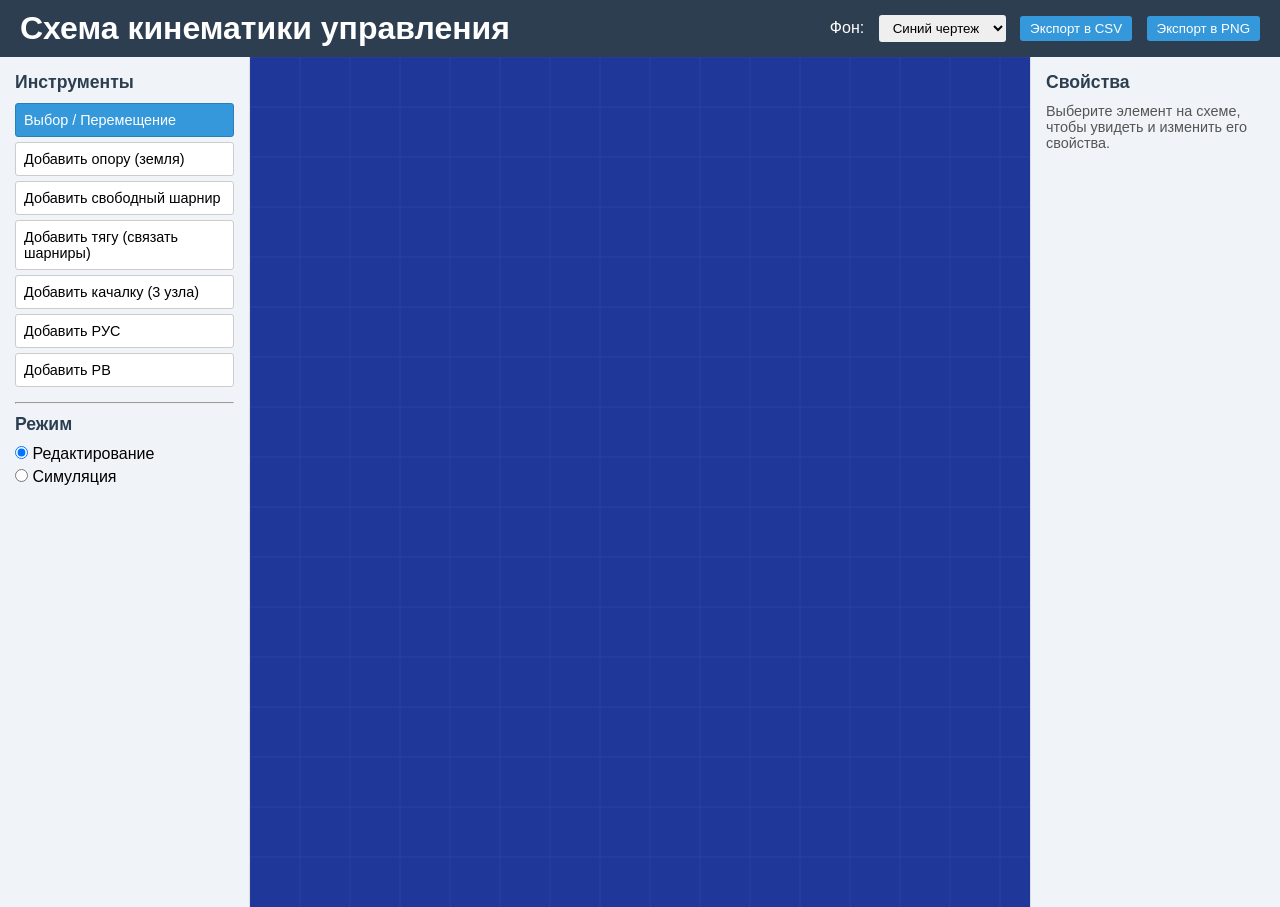
<file: index.html>
<!DOCTYPE html>
<html lang="ru">
<head>
    <meta charset="UTF-8">
    <meta name="viewport" content="width=device-width, initial-scale=1.0">
    <title>Кинематика управления самолетом</title>
    <link rel="stylesheet" href="style.css">
</head>
<body class="theme-blueprint">
    <div id="app">
        <header>
            <h1>Схема кинематики управления</h1>
            <div class="controls">
                <label for="theme-select">Фон:</label>
                <select id="theme-select">
                    <option value="theme-blueprint">Синий чертеж</option>
                    <option value="theme-dark">Темный</option>
                    <option value="theme-light">Светлый</option>
                </select>
                <button id="export-csv">Экспорт в CSV</button>
                <button id="export-png">Экспорт в PNG</button>
            </div>
        </header>
        <div id="main-container">
            <aside id="left-panel">
                <h3>Инструменты</h3>
                <button class="tool-btn active" data-tool="select">Выбор / Перемещение</button>
                <button class="tool-btn" data-tool="add-pivot">Добавить опору (земля)</button>
                <button class="tool-btn" data-tool="add-node">Добавить свободный шарнир</button>
                <button class="tool-btn" data-tool="add-link">Добавить тягу (связать шарниры)</button>
                <button class="tool-btn" data-tool="add-bellcrank">Добавить качалку (3 узла)</button>
                <button class="tool-btn" data-tool="add-stick">Добавить РУС</button>
                <button class="tool-btn" data-tool="add-elevator">Добавить РВ</button>

                <hr style="margin: 10px 0;">
                <h3>Режим</h3>
                <div class="mode-switch">
                    <label style="display: block; margin-bottom: 5px;">
                        <input type="radio" name="mode" value="edit" checked> Редактирование
                    </label>
                    <label style="display: block;">
                        <input type="radio" name="mode" value="sim"> Симуляция
                    </label>
                </div>

                <div id="sim-controls" style="display: none; margin-top: 15px;">
                    <label for="sim-slider" style="display: block; margin-bottom: 5px;">Положение РУС:</label>
                    <input type="range" id="sim-slider" min="-30" max="30" value="0" style="width: 100%;">
                    <button id="play-sim" style="width: 100%; margin-top: 10px;">Воспроизвести</button>
                </div>
            </aside>

            <main id="canvas-container">
                <canvas id="canvas"></canvas>
            </main>

            <aside id="right-panel">
                <h3>Свойства</h3>
                <div id="properties-content">
                    <p style="font-size: 0.9em; color: #555;">Выберите элемент на схеме, чтобы увидеть и изменить его свойства.</p>
                </div>
            </aside>
        </div>
    </div>
    <script src="app.js"></script>
</body>
</html>
</file>
<file: style.css>
* {
    box-sizing: border-box;
    margin: 0;
    padding: 0;
}

body {
    font-family: 'Segoe UI', Tahoma, Geneva, Verdana, sans-serif;
    height: 100vh;
    display: flex;
    flex-direction: column;
    overflow: hidden;
}

header {
    display: flex;
    justify-content: space-between;
    align-items: center;
    padding: 10px 20px;
    background-color: #2c3e50;
    color: white;
}

.controls select, .controls button {
    margin-left: 10px;
    padding: 5px 10px;
    border: none;
    border-radius: 3px;
    cursor: pointer;
}

.controls button {
    background-color: #3498db;
    color: white;
}

.controls button:hover {
    background-color: #2980b9;
}

#main-container {
    display: flex;
    flex: 1;
    height: calc(100vh - 50px);
}

aside {
    width: 250px;
    background-color: #f8f9fa;
    border-right: 1px solid #ddd;
    padding: 15px;
    display: flex;
    flex-direction: column;
    overflow-y: auto;
}

#right-panel {
    border-right: none;
    border-left: 1px solid #ddd;
}

h3 {
    margin-bottom: 10px;
    font-size: 1.1em;
    color: #333;
}

.tool-btn {
    display: block;
    width: 100%;
    padding: 8px;
    margin-bottom: 5px;
    text-align: left;
    background-color: white;
    border: 1px solid #ccc;
    border-radius: 3px;
    cursor: pointer;
    font-size: 0.9em;
}

.tool-btn:hover {
    background-color: #e9ecef;
}

.tool-btn.active {
    background-color: #3498db;
    color: white;
    border-color: #2980b9;
}

#canvas-container {
    flex: 1;
    position: relative;
    overflow: hidden;
}

#canvas {
    display: block;
    width: 100%;
    height: 100%;
    cursor: crosshair;
}

/* Стили для свойств элементов */
.property-group {
    margin-bottom: 15px;
}

.property-group label {
    display: block;
    font-size: 0.85em;
    margin-bottom: 3px;
    color: #555;
}

.property-group input {
    width: 100%;
    padding: 5px;
    border: 1px solid #ccc;
    border-radius: 3px;
}

.error-text {
    color: #e74c3c;
    font-size: 0.85em;
    margin-top: 5px;
    display: block;
}

/* Темы Canvas (имитируется через CSS, но в основном будет рисоваться на JS) */
.theme-blueprint aside {
    background-color: #f0f4f8;
}
.theme-blueprint h3, .theme-blueprint .property-group label {
    color: #2c3e50;
}

.theme-dark aside {
    background-color: #2c3e50;
    color: #ecf0f1;
    border-color: #1a252f;
}
.theme-dark h3, .theme-dark .property-group label, .theme-dark .property-group p {
    color: #ecf0f1;
}
.theme-dark .tool-btn {
    background-color: #34495e;
    color: white;
    border-color: #2c3e50;
}
.theme-dark .tool-btn:hover {
    background-color: #3d566e;
}
.theme-dark .tool-btn.active {
    background-color: #3498db;
}
.theme-dark header {
    background-color: #1a252f;
}

.theme-light aside {
    background-color: #fff;
}
</file>
